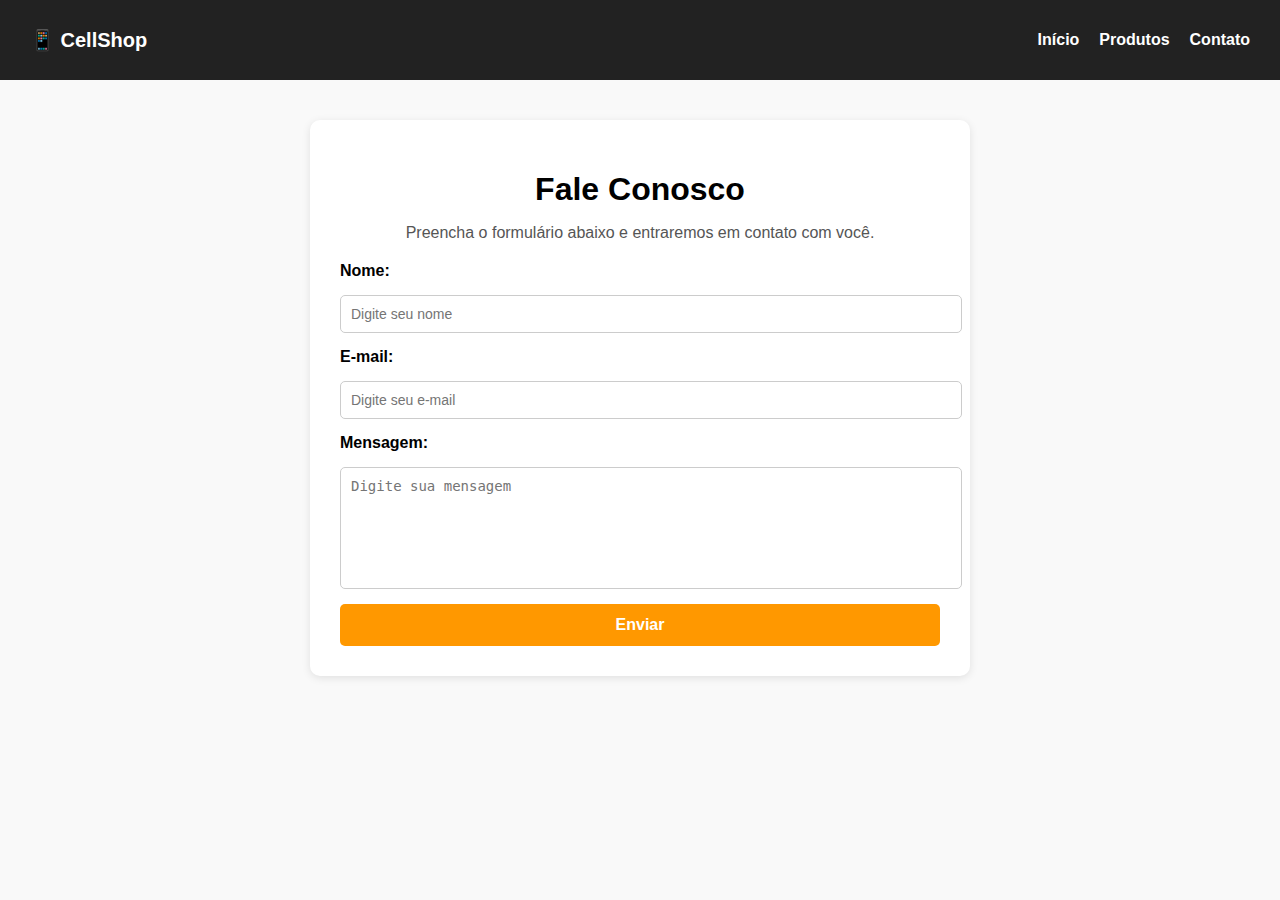
<file: contato.html>
<!DOCTYPE html>
<html lang="pt-br">
<head>
    <meta charset="UTF-8">
    <meta name="viewport" content="width=device-width, initial-scale=1.0">
    <title>Contato - CellShop</title>
    <!-- Importando o CSS específico da página de contato -->
    <link rel="stylesheet" href="contato.css">
</head>
<body>

    <!-- NAVBAR -->
    <nav>
        <div class="logo">📱 CellShop</div>
        <ul class="menu">
            <!-- Links de navegação -->
            <li><a href="index.html">Início</a></li>
            <li><a href="index.html#produtos">Produtos</a></li>
            <li><a href="contato.html">Contato</a></li>
        </ul>
    </nav>

    <!-- Seção de contato -->
    <section class="contato">
        <h1>Fale Conosco</h1>
        <p>Preencha o formulário abaixo e entraremos em contato com você.</p>

        <!-- Formulário -->
        <form>
            <!-- Campo de nome -->
            <label for="nome">Nome:</label>
            <input type="text" id="nome" placeholder="Digite seu nome" required>

            <!-- Campo de e-mail -->
            <label for="email">E-mail:</label>
            <input type="email" id="email" placeholder="Digite seu e-mail" required>

            <!-- Campo de mensagem -->
            <label for="mensagem">Mensagem:</label>
            <textarea id="mensagem" placeholder="Digite sua mensagem" required></textarea>

            <!-- Botão de envio -->
            <button type="submit">Enviar</button>
        </form>
    </section>

</body>
</html>
</file>
<file: contato.css>
/* Estilo geral da página */
body {
    font-family: Arial, sans-serif;
    margin: 0;
    background-color: #f9f9f9;
}

/* Navbar (mesma lógica da página inicial) */
nav {
    background-color: #222;   /* Cor de fundo */
    color: white;             /* Texto branco */
    display: flex;            /* Flexbox para organizar logo e menu */
    justify-content: space-between; /* Logo à esquerda, menu à direita */
    padding: 15px 30px;
    align-items: center;      /* Centraliza itens verticalmente */
}

nav .logo {
    font-size: 20px;
    font-weight: bold;
}

nav .menu {
    list-style: none;   /* Remove bolinhas da lista */
    display: flex;      /* Deixa os itens lado a lado */
    gap: 20px;          /* Espaço entre os itens */
}

nav .menu li a {
    color: white;
    text-decoration: none;
    font-weight: bold;
}

nav .menu li a:hover {
    color: #ff9800; /* Muda cor quando passa o mouse */
}

/* Seção de contato */
.contato {
    max-width: 600px;    /* Largura máxima */
    margin: 40px auto;   /* Centraliza na tela */
    background: white;   /* Fundo branco */
    padding: 30px;       /* Espaçamento interno */
    border-radius: 10px; /* Cantos arredondados */
    box-shadow: 0px 2px 8px rgba(0,0,0,0.1); /* Sombra leve */
    text-align: center;
}

.contato h1 {
    margin-bottom: 10px;
}

.contato p {
    margin-bottom: 20px;
    color: #555;
}

/* Formulário */
form {
    display: flex;
    flex-direction: column; /* Campos em coluna */
    gap: 15px;              /* Espaço entre os campos */
}

form label {
    text-align: left; /* Labels alinhados à esquerda */
    font-weight: bold;
}

/* Inputs e textarea */
form input, form textarea {
    padding: 10px;
    border: 1px solid #ccc;
    border-radius: 5px;
    font-size: 14px;
    width: 100%;
}

/* Textarea maior */
form textarea {
    height: 100px;
    resize: none; /* Remove opção de redimensionar */
}

/* Botão */
form button {
    background-color: #ff9800;
    color: white;
    border: none;
    padding: 12px;
    border-radius: 5px;
    cursor: pointer;
    font-weight: bold;
    font-size: 16px;
}

form button:hover {
    background-color: #e68900; /* Tom mais escuro ao passar mouse */
}
</file>
